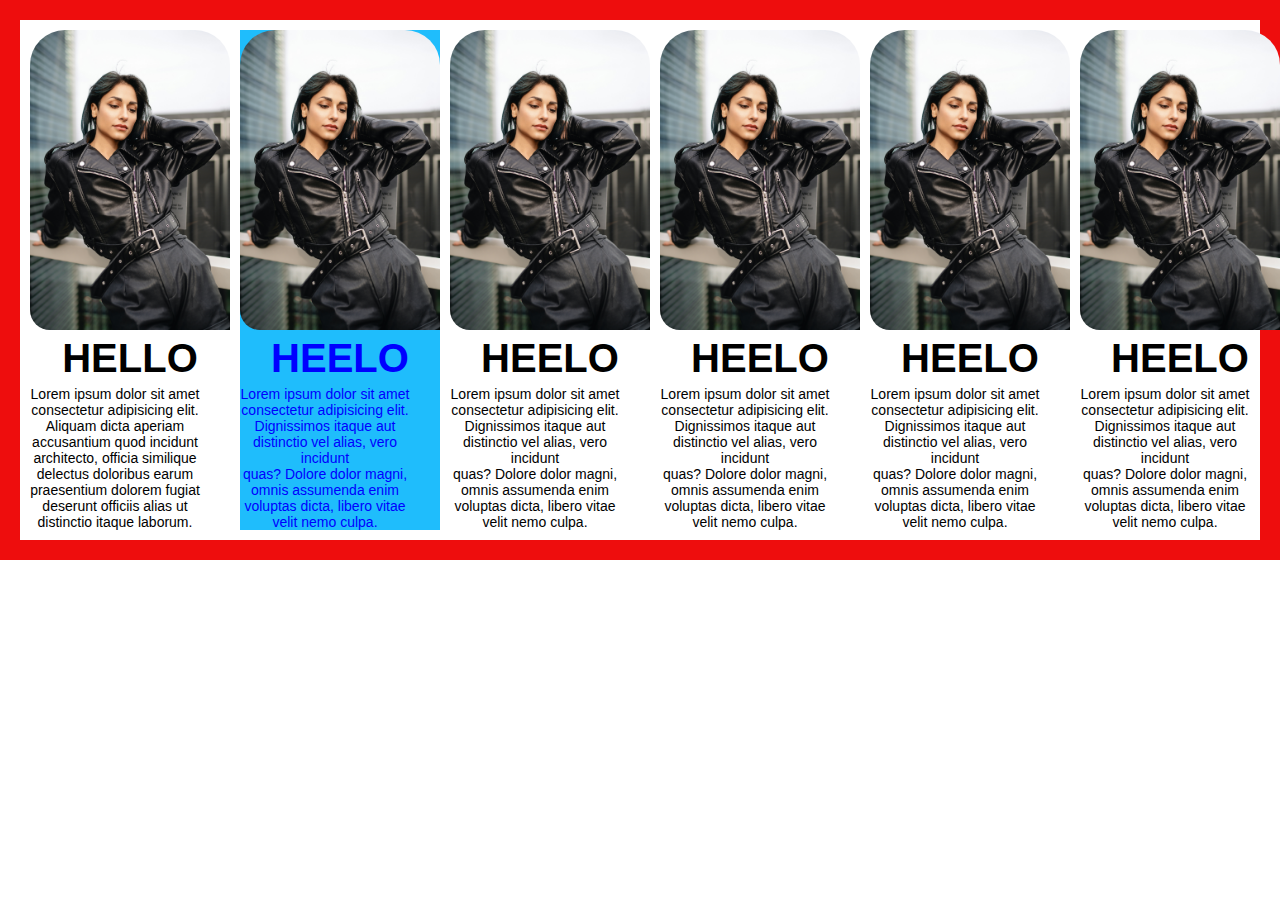
<file: areesh working si/a2.html>
<!DOCTYPE html>
<html lang="en">
<head>
    <meta charset="UTF-8">
    <meta name="viewport" content="width=device-width, initial-scale=1.0">
    <title>Document</title>
    <style>
        *{
            margin: 0;
            padding: 0;
            box-sizing: border-box;
            font-family: Arial, Helvetica, sans-serif;
        }
        .main{
            border: 20px solid rgb(238, 13, 13);
                /* border-radius:  6px solid  black; */
                font-size: 22px;
                padding: 5px;
                display: flex;
                flex-direction: row;
                justify-content: space-evenly;
        }
        .child{
            margin: 5px;
            text-align: center;
        }
        .child >img{
            width: 200px;
            border-radius: 35px 35px 0 20px; 
          }
        .child >img:hover{
            /* border-radius: 0 0 35px 35px; */
            /* filter: grayscale(100%); */
            transform: scale(1.1);
            cursor: pointer;

        }    
     
        .child >h1{
            font-size: 40px;
            text-align: center;
        }
        .child >h1:hover{
            color: #fff;
            background-color: black;
        }
        .child >p{
            font-size: 14px;
            text-align: center;
            margin: 5px 30px 0 0;
        }
        .child >p:hover{
            color: #e4ebee;
            background-color: rgb(18, 17, 20);
            cursor: pointer;
        }

        .child1{
            color: blue;
            background-color: rgb(31, 189, 252);
        }
        
    </style>
</head>
<body>
    <div class="main">
        <div class="child">
            <img src="image/124.jpg" alt="">
            <h1>HELLO</h1>
            <p>Lorem ipsum dolor sit amet consectetur adipisicing elit. Aliquam dicta aperiam accusantium quod incidunt <br> architecto, officia similique delectus doloribus earum praesentium dolorem fugiat <br> deserunt officiis alias ut distinctio itaque laborum.</p>
        </div>
        <div class="child child1">
            <img src="image/124.jpg" alt="">
            <h1>HEELO</h1>
            <p>Lorem ipsum dolor sit amet consectetur adipisicing elit. Dignissimos itaque aut distinctio vel alias, vero incidunt <br> quas? Dolore dolor magni, omnis assumenda enim voluptas dicta, libero vitae velit nemo culpa.</p>
        </div>
        <div class="child child2">
            <img src="image/124.jpg" alt="">
            <h1>HEELO</h1>
            <p>Lorem ipsum dolor sit amet consectetur adipisicing elit. Dignissimos itaque aut distinctio vel alias, vero incidunt <br> quas? Dolore dolor magni, omnis assumenda enim voluptas dicta, libero vitae velit nemo culpa.</p>
        </div>
        <div class="child child3">
            <img src="image/124.jpg" alt="">
            <h1>HEELO</h1>
            <p>Lorem ipsum dolor sit amet consectetur adipisicing elit. Dignissimos itaque aut distinctio vel alias, vero incidunt <br> quas? Dolore dolor magni, omnis assumenda enim voluptas dicta, libero vitae velit nemo culpa.</p>
        </div>
        <div class="child child4">
            <img src="image/124.jpg" alt="">
            <h1>HEELO</h1>
            <p>Lorem ipsum dolor sit amet consectetur adipisicing elit. Dignissimos itaque aut distinctio vel alias, vero incidunt <br> quas? Dolore dolor magni, omnis assumenda enim voluptas dicta, libero vitae velit nemo culpa.</p>
        </div>
        <div class="child child5">
            <img src="image/124.jpg" alt="">
            <h1>HEELO</h1>
            <p>Lorem ipsum dolor sit amet consectetur adipisicing elit. Dignissimos itaque aut distinctio vel alias, vero incidunt <br> quas? Dolore dolor magni, omnis assumenda enim voluptas dicta, libero vitae velit nemo culpa.</p>
        </div>
    </div>
</body>
</html>
</file>
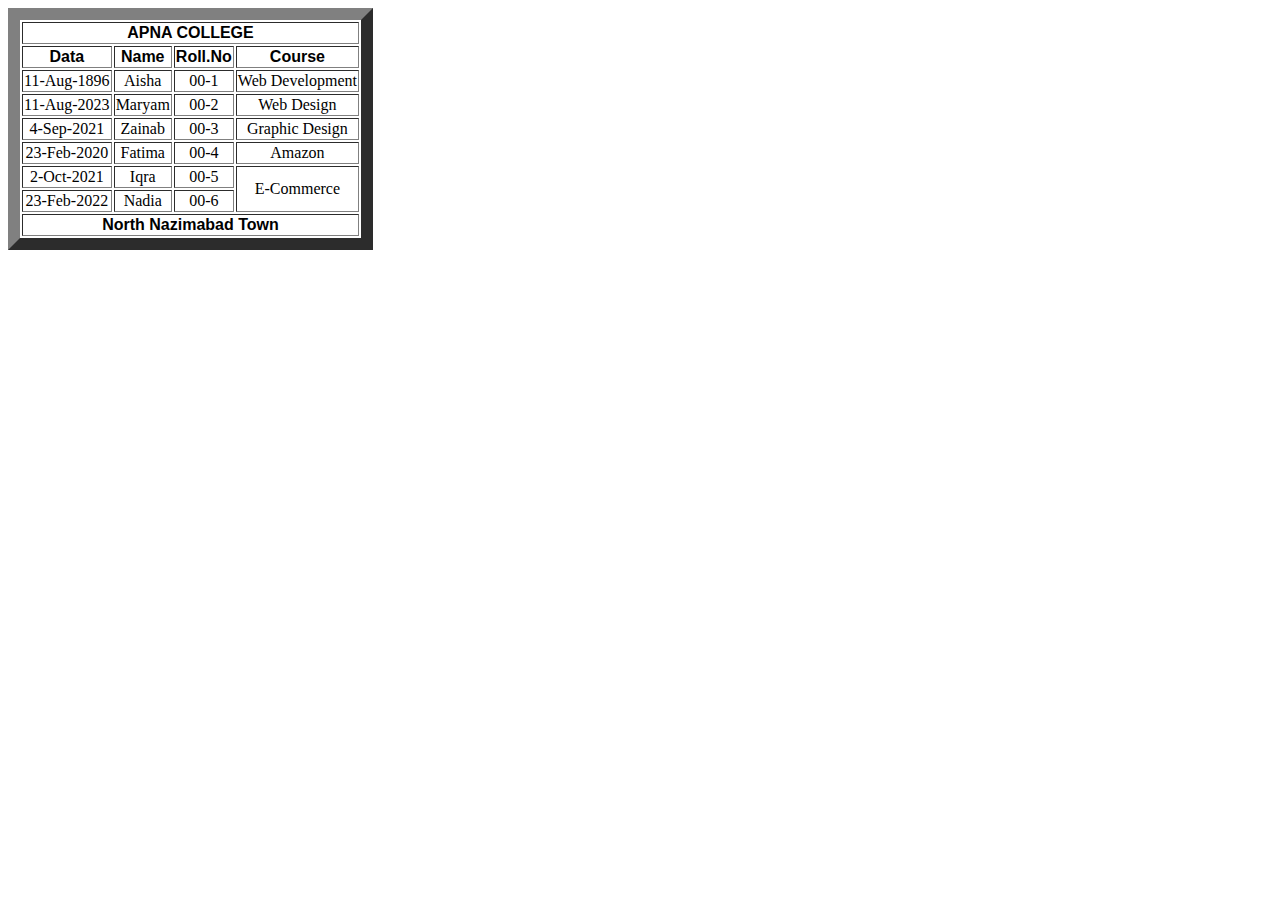
<file: areesh working si/aa.html>
<!DOCTYPE html>
<html lang="en">
<head>
    <meta charset="UTF-8">
    <meta name="viewport" content="width=device-width, initial-scale=1.0">
    <title>SADDA</title>
    <style>
        .ab{
            color: black;
            font-weight: 900;
            font-family: Arial, Helvetica, sans-serif;
        }
        .ab:hover{
            color: black;
            background:#C0C0C0;
            font-family: initial;
            cursor: pointer;
        }
        .ab1{
            color: black;
            font-weight: 700;
            font-family: Arial, Helvetica, sans-serif;
        }
        .ab1:hover{
            color:black;
            background-color: #C0C0C0;
            font-family: initial;
            cursor: pointer;
        }
        .ab2{
            color: black;
            font-weight:600 ;
            font-family: 'Gill Sans', 'Gill Sans MT', Calibri, 'Trebuchet MS', sans-serif;
        }
        .ab2:hover{
            color: blue;
            background-color:azure;
            font-family: Arial, Helvetica, sans-serif;
            cursor: pointer;
        }
    </style>
</head>
<body>
    <table border="12" style="text-align: center;">
        <thead>
            <tr>
                <th colspan="4" class="ab">APNA COLLEGE</th> 
            </tr>
            <tr class="ab2">
                <th>Data</th>
                <th>Name</th>
                <th>Roll.No</th>
                <th>Course</th>
            </tr>
        </thead>
        <tbody>
            <tr>
                <td>11-Aug-1896</td>
                <td>Aisha</td>
                <td>00-1</td>
                <td>Web Development</td>
            </tr>
            <tr>
                <td>11-Aug-2023</td>
                <td>Maryam</td>
                <td>00-2</td>
                <td>Web Design</td>
            </tr>
            <tr>
                <td>4-Sep-2021</td>
                <td>Zainab</td>
                <td>00-3</td>
                <td>Graphic Design</td>
            </tr>
                <td>23-Feb-2020</td>
                <td>Fatima</td>
                <td>00-4</td>
                <td>Amazon</td>
            </tr>
            </tr>
                <td>2-Oct-2021</td>
                <td>Iqra</td>
                <td>00-5</td>
                <td rowspan="2">E-Commerce</td>
            </tr>
            </tr>
                <td>23-Feb-2022</td>
                <td>Nadia</td>
                <td>00-6</td>
            </tr>
            
        </tbody>
        <tfoot>
            <tr>
                <th colspan="4" class="ab1">North Nazimabad Town</th>
            </tr>
        </tfoot>
    </table>
</body>
</html>
</file>
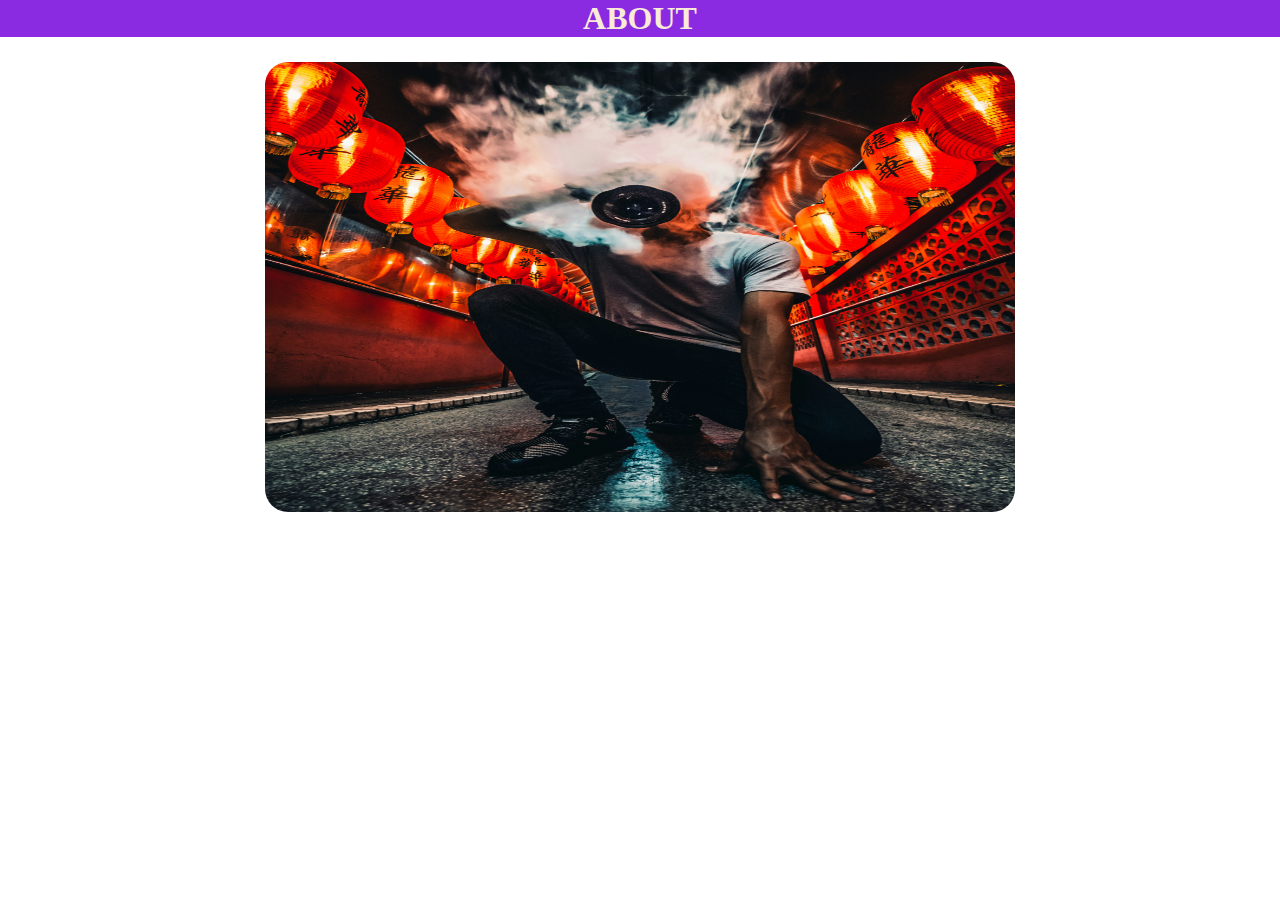
<file: areesh working si/about.html>
<!DOCTYPE html>
<html lang="en">
<head>
    <meta charset="UTF-8">
    <meta name="viewport" content="width=device-width, initial-scale=1.0">
    <title>ABOUT</title>
    <style>
        *{
            margin: 0;
            padding: 0;
            box-sizing: border-box;
            font-family: Arial, Helvetica, sans-serif;
            
        }
        .ab{
            text-align: center;
            font-weight: 800;
        }
        .ab:hover{
            color: antiquewhite;
            background-color: blueviolet;
            cursor: pointer;
            font-family:initial;
        }
        
        img{
            border-radius: 23px;
            margin-top: 25px;

            align-items: center;
            

        }      

        
        
        img:hover{
            filter: grayscale(100%);
            transform: scale(1.1);
            cursor: pointer;
            
        }
    </style>
</head>
<body>
    <h1 class="ab">ABOUT</h1>
    <center>
    <img src="image/121.jpg" alt="" width="750" height="450">
    </center>
</body>
</html>
</file>
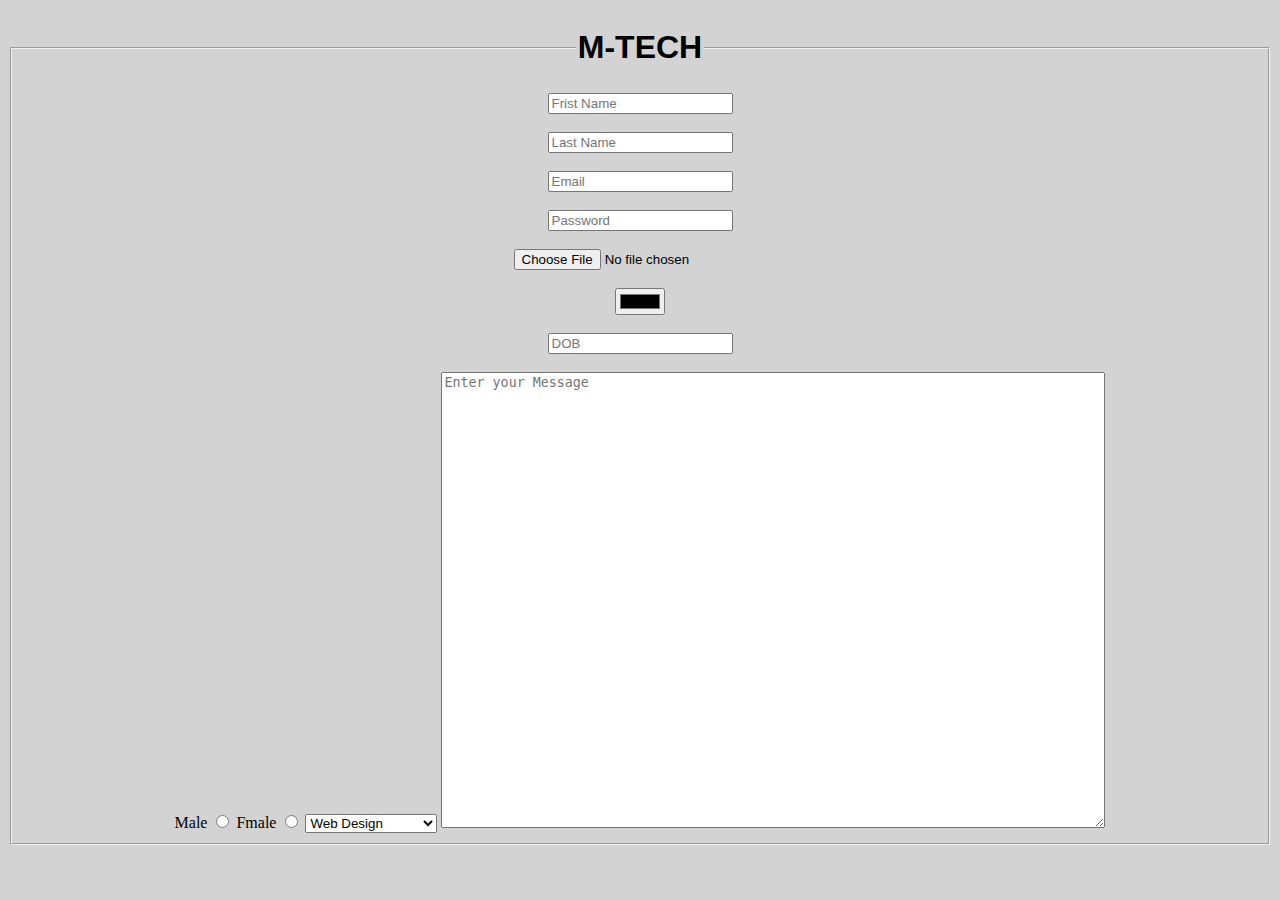
<file: areesh working si/ac.html>
<!DOCTYPE html>
<html lang="en">
<head>
    <meta charset="UTF-8">
    <meta name="viewport" content="width=device-width, initial-scale=1.0">
    <title>rehan</title>
    <style>
        .active{
            text-align: center;
            
        }
       
        h1{
            font-family: Arial, Helvetica, sans-serif;
            font-weight: 800;
            
            
        }
        h1:hover{
            background-color: black;
            color: red;
            cursor: pointer;
            font-style: italic;
        }
        .a{
            background-color: lightgray      }
    </style>
</head>
<body class="a">
    <div class="active">
    <fieldset>
        <legend>
            <h1>M-TECH</h1>
        </legend>
    <!-- frist name -->
     <input type="Frist Name" id="fname" placeholder="Frist Name"><br><br>
     <!-- last name -->
     <input type="Last Name" id="lname" placeholder="Last Name"><br><br>
     <!-- Email  -->
     <input type="Email" id="mail" placeholder="Email"><br><br>
     <!-- password -->
     <input type="Password" id="pass" placeholder="Password"><br><br>
    <input type="file"><br><br>
     <input type="color"><br><br>
     <input type="dob" placeholder="DOB"><br><br>
     <label for="male">Male</label>
     <input type="radio" name="gender">
     <label for="female">Fmale</label>
     <input type="radio" name="gender">
     <select name="" id="">
        <option value="">Web Design</option>
        <option value="">Web Development</option>
        <option value="">Graphic Design</option>
        <option value="">Amazon</option>
        <option value="">E-Commerce</option>
     </select>
     <textarea name="" id="" cols="80" rows="30.5" placeholder="Enter your Message"></textarea>
    </fieldset>
</div>

</body>
</html>
</file>
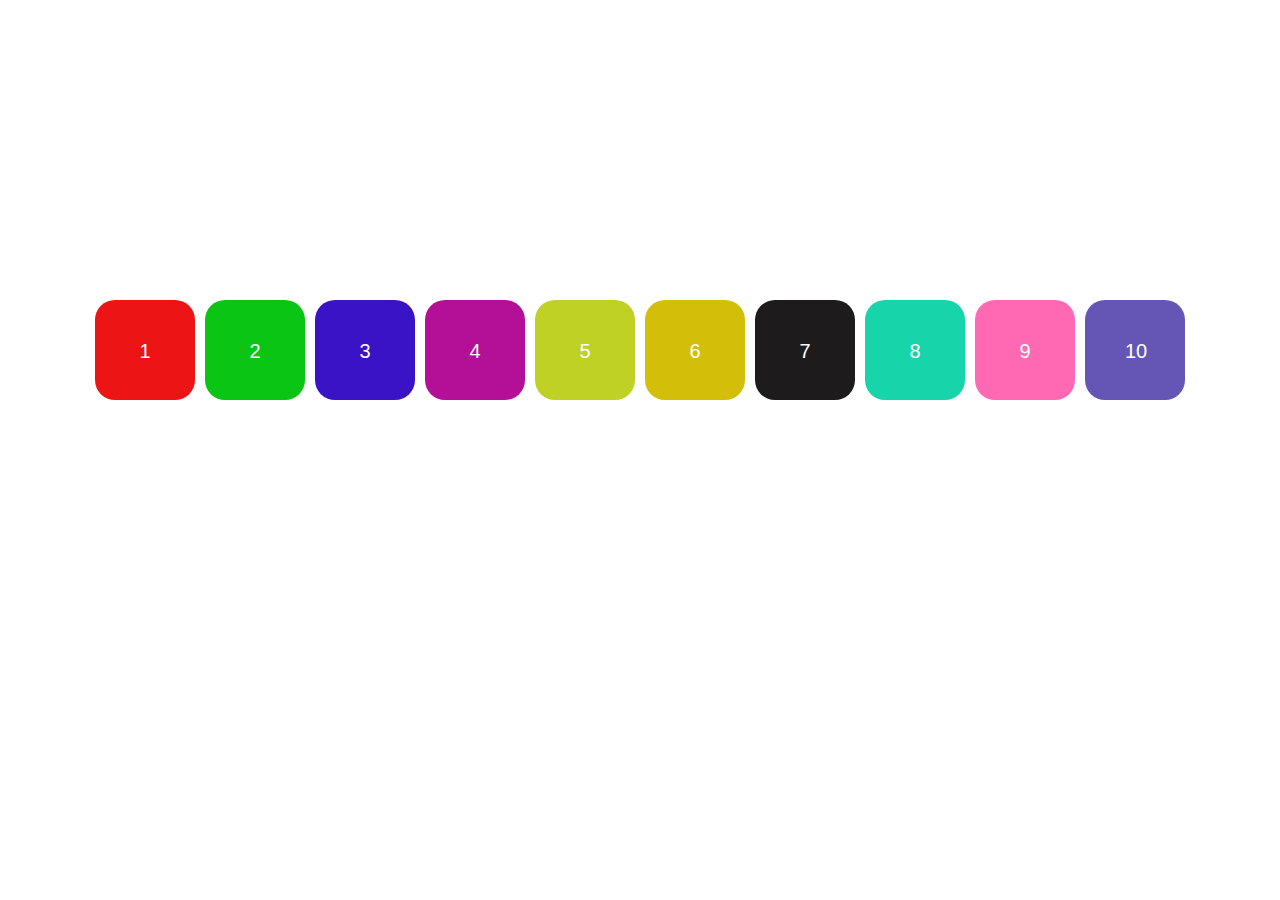
<file: areesh working si/box.html>
<!DOCTYPE html>
<html lang="en">
<head>
    <meta charset="UTF-8">
    <meta name="viewport" content="width=device-width, initial-scale=1.0">
    <title>Document</title>
    <style>
        *{
            margin: 0;
            padding: 0;
            box-sizing: border-box;
            font-family: Arial, Helvetica, sans-serif;
        }

    .main{
            border-radius: 2px solid black;
            font-size: 22px;
            height: 700px;
            padding: 7px;
            display: flex;
            flex-direction:row;
            flex-wrap: wrap;
            justify-content: center;
            align-items: center;
            align-content: space-evenly;
        }

        .child{
            margin: 5px;
            width: 100px;
            height: 100px;
            text-align: center;
        }
        
        .child1{
            background-color: rgb(236, 20, 20);
            color: #fff;
            font-size: 20px;
          padding: 40px;            
          border-radius: 20px;
       }

       .child2{
            background-color: rgb(10, 197, 19);
            color: #fff;
            font-size: 20px;
          padding: 40px;
          border-radius: 20px;
       }

       .child3{
            background-color: rgb(58, 19, 199);
            color: #fff;
            font-size: 20px;
          padding: 40px;
          border-radius: 20px;
       }

       .child4{
            background-color: rgb(179, 15, 151);
            color: #fff;
            font-size: 20px;
          padding: 40px;
          border-radius: 20px;
       }

       .child5{
            background-color: rgb(192, 209, 37);
            color: #fff;
            font-size: 20px;
          padding: 40px;
          border-radius: 20px;
       }

       .child6{
            background-color: rgb(211, 191, 10);
            color: #fff;
            font-size: 20px;
          padding: 40px;
          border-radius: 20px;
       }

       .child7{
            background-color: rgb(29, 27, 27);
            color: #fff;
            font-size: 20px;
          padding: 40px;
          border-radius: 20px;
       }

       .child8{
            background-color: rgb(23, 212, 171);
            color: #fff;
            font-size: 20px;
          padding: 40px;
          border-radius: 20px;
       }

       .child9{
            background-color:hotpink;
            color: #fff;
            font-size: 20px;
          padding: 40px;
          border-radius: 20px;
       }
       
       .child10{
         background-color: rgba(37, 16, 151, 0.705);
         color: #fff;
            font-size: 20px;
          padding: 40px;
          border-radius: 20px;
        }
       
    </style>
</head>
<body>
    <div class="main">
        <div class="child child1">1</div>
        <div class="child child2">2</div>
        <div class="child child3">3</div>
        <div class="child child4">4</div>
        <div class="child child5">5</div>
        <div class="child child6">6</div>
        <div class="child child7">7</div>
        <div class="child child8">8</div>
        <div class="child child9">9</div>
        <div class="child child10">10</div>
    </div>
</body>
</html>
</file>
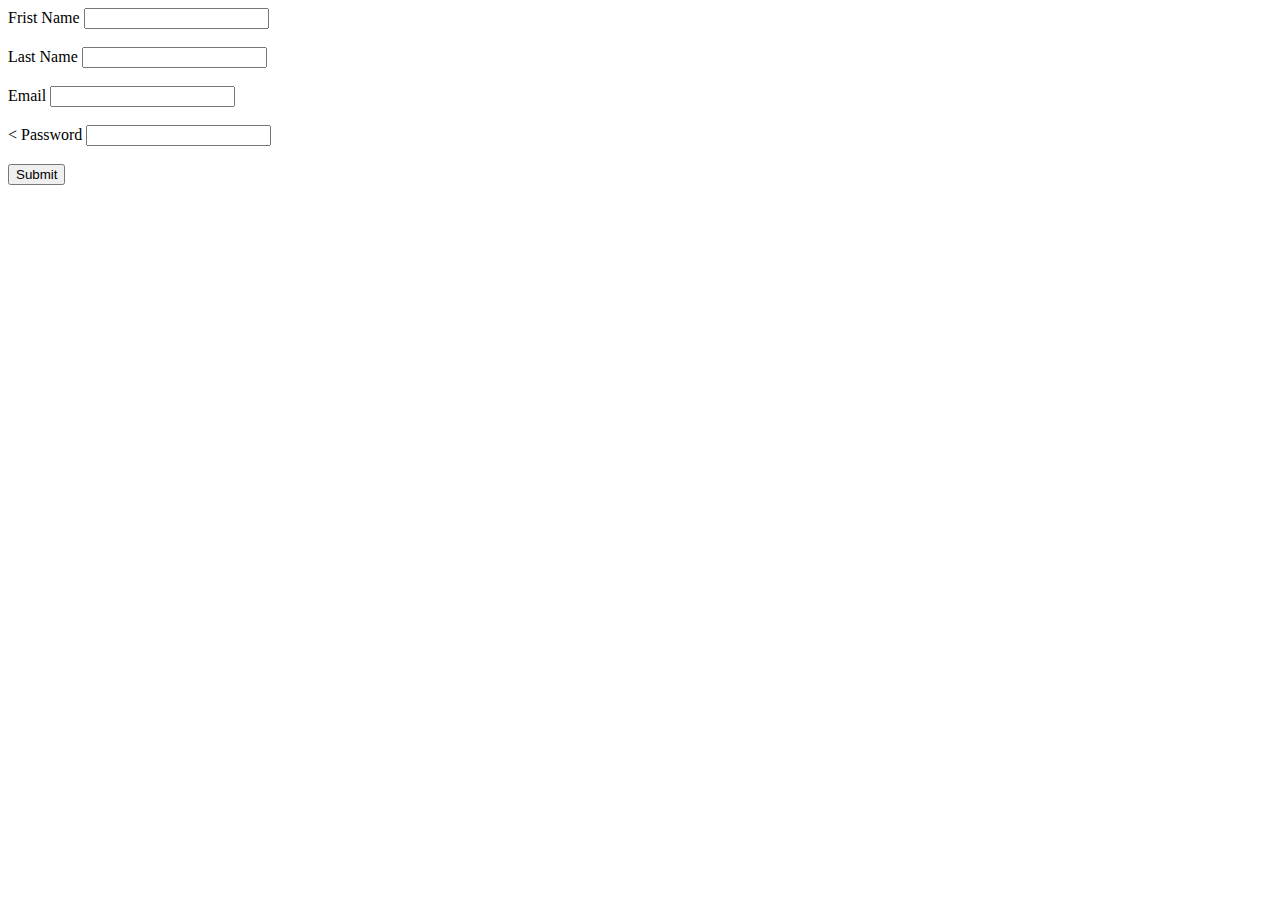
<file: areesh working si/cc.html>
<!DOCTYPE html>
<html lang="en">
<head>
    <meta charset="UTF-8">
    <meta name="viewport" content="width=device-width, initial-scale=1.0">
    <title>SALAM KHAN</title>
</head>
<body>
    <label for="Frist">Frist Name</label>
    <input type="frist" required><br><br>
    <label for="Last">Last Name</label>
    <input type="last" required><br><br>
    <label for="Email">Email</label>
    <input type="Email" required><br><br><
    <label for="Password">Password</label>
    <input type="pass" required><br><br>
    <input type="Submit">

</html>
</file>
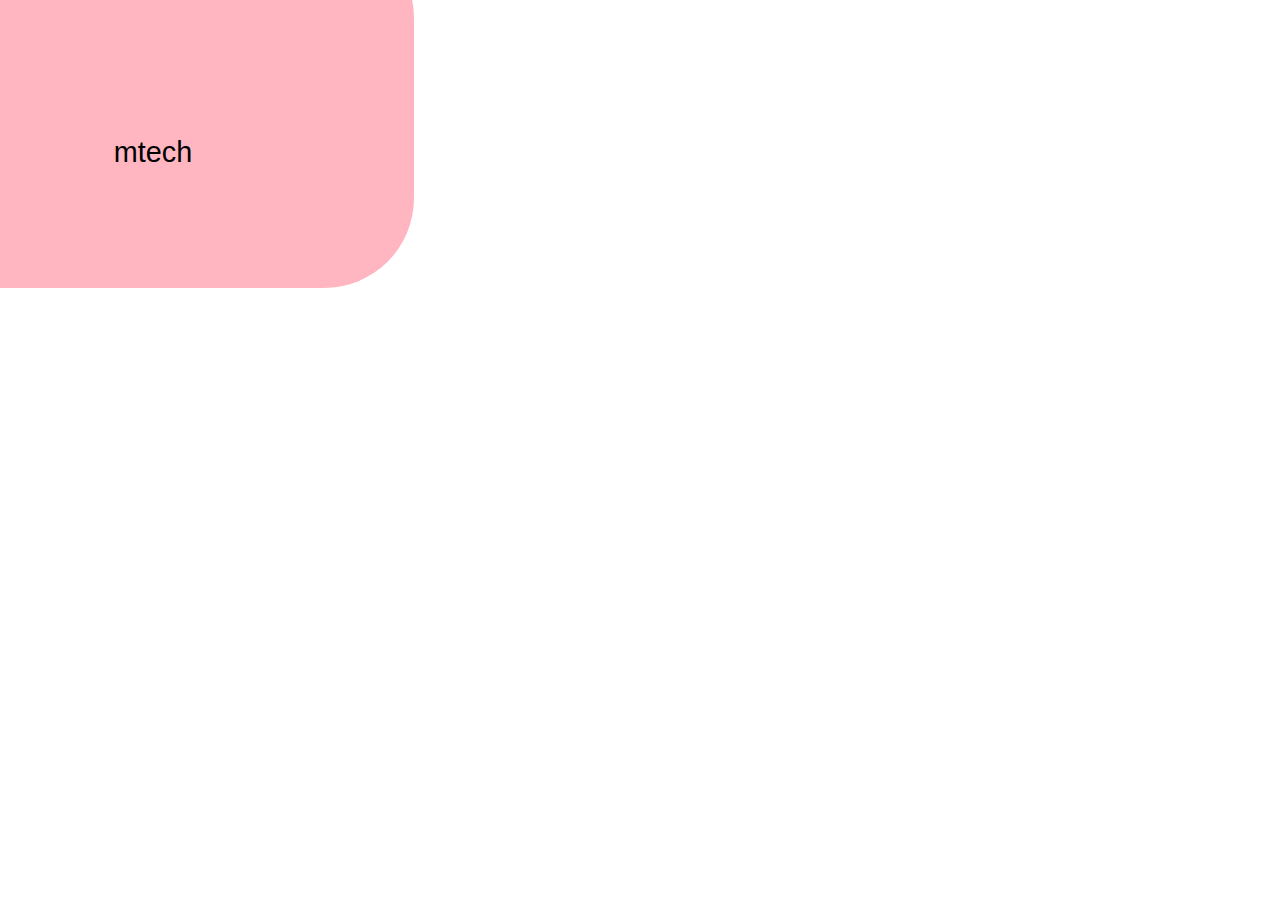
<file: areesh working si/contact.html>
<!DOCTYPE html>
<html lang="en">
<head>
    <meta charset="UTF-8">
    <meta name="viewport" content="width=device-width, initial-scale=1.0">
    <title>sara</title>
    <style>
        *{
            font-family: Arial, Helvetica, sans-serif;
        }
        .mein{
            width: 290px;
            height: 200px;
            border-radius: 50px;
            background-color: lightpink;
            line-height: 250px;
            text-align: center;
            position:absolute;
            animation-name: abcd;
            animation-duration: 10s;
            animation-iteration-count: infinite;
            animation-direction:alternate-reverse;
            position:absolute;
            animation-timing-function: ease-in-out;
            -webkit-transform: scale(2);
            transform: scale(1.8);


        }
        @keyframes abcd{
            0%{
                background-color: lightpink;
                top: 0;
                left: 0;

            }
            25%{
                background-color: palevioletred;
                top: 0;
                left: 200px;
            }
            50%{
                background-color: hotpink;
                top: 200px;
                left: 200px;
            }
            75%{
                background-color: darkmagenta;
                top: 200px;
                left: 0;
            }
            100%{
                background-color: brown;
                top: 0;
                left: 0;
            }
        }
    </style>
</head>
<body>
    <div class="mein">mtech</div>
    <!-- <img src="image/cc.jpg" alt="smarphone" class="mein"> -->
    
</body>
</html>
</file>
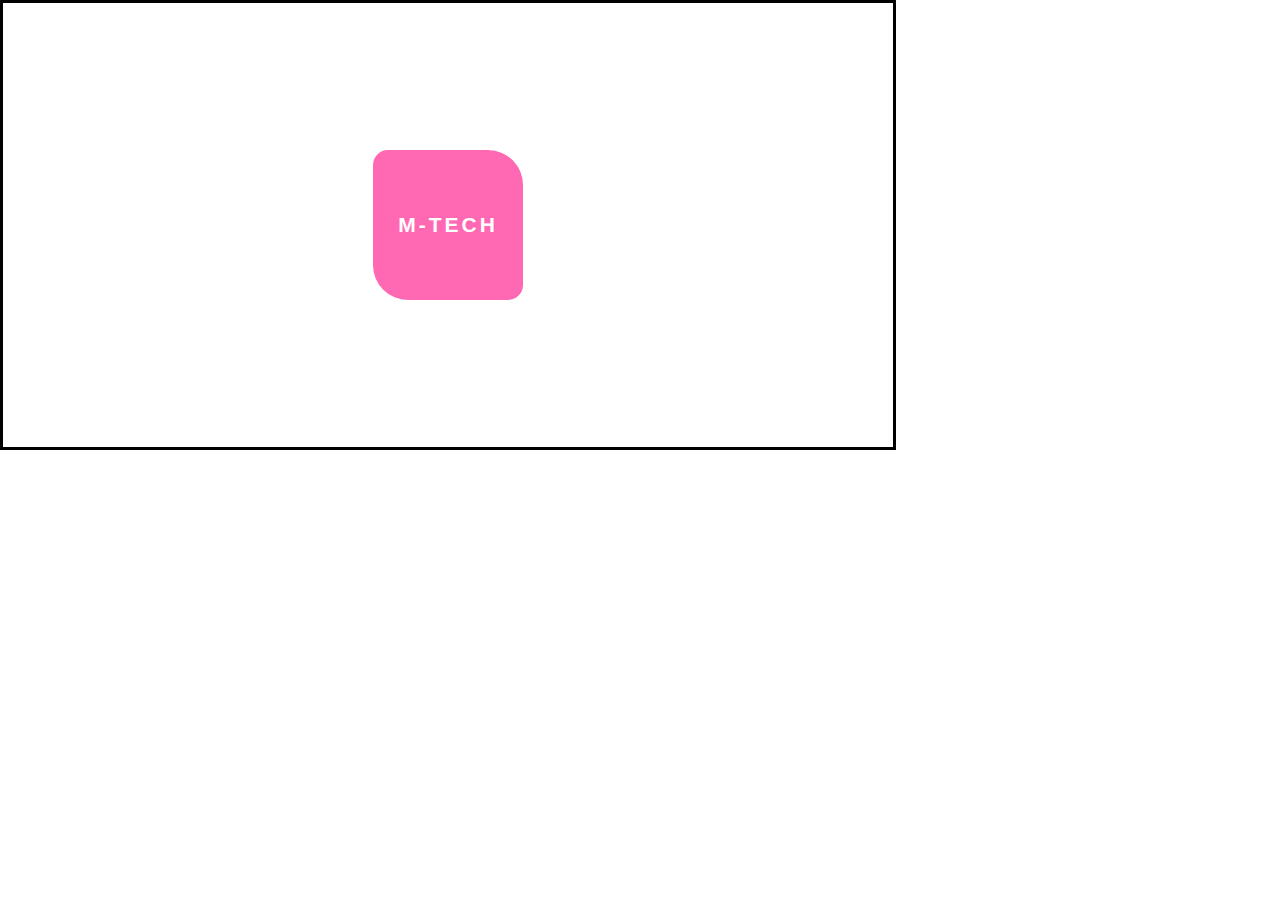
<file: areesh working si/form.html>
<!DOCTYPE html>
<html lang="en">
<head>
    <meta charset="UTF-8">
    <meta name="viewport" content="width=device-width, initial-scale=1.0">
    <title>iqra</title>
    <style>
        *{
            margin: 0;
            padding: 0;
            box-sizing: border-box;
            font-family: Arial, Helvetica, sans-serif;
        }
        .parent{
            width: 70%;
            height: 450px;
            border: solid black;
            position: relative;
        }
        .child{
            width: 150px;
            height: 150px;
            text-align: center;
            line-height: 150px;
            font-weight: 600;
            font-size: 21px;
            background-color: hotpink;
            color: #fff;
            border-radius: 15px 35px;
            text-transform: uppercase;
            letter-spacing: 3px;
            position: absolute;
            top: 50%;
            left: 50%;
            transform: translate(-50%,-50%);

        }

    </style>
</head>
<body>
    <div class="parent">
        <div class="child">m-tech</div>

    </div>
</body>
</html>
</file>
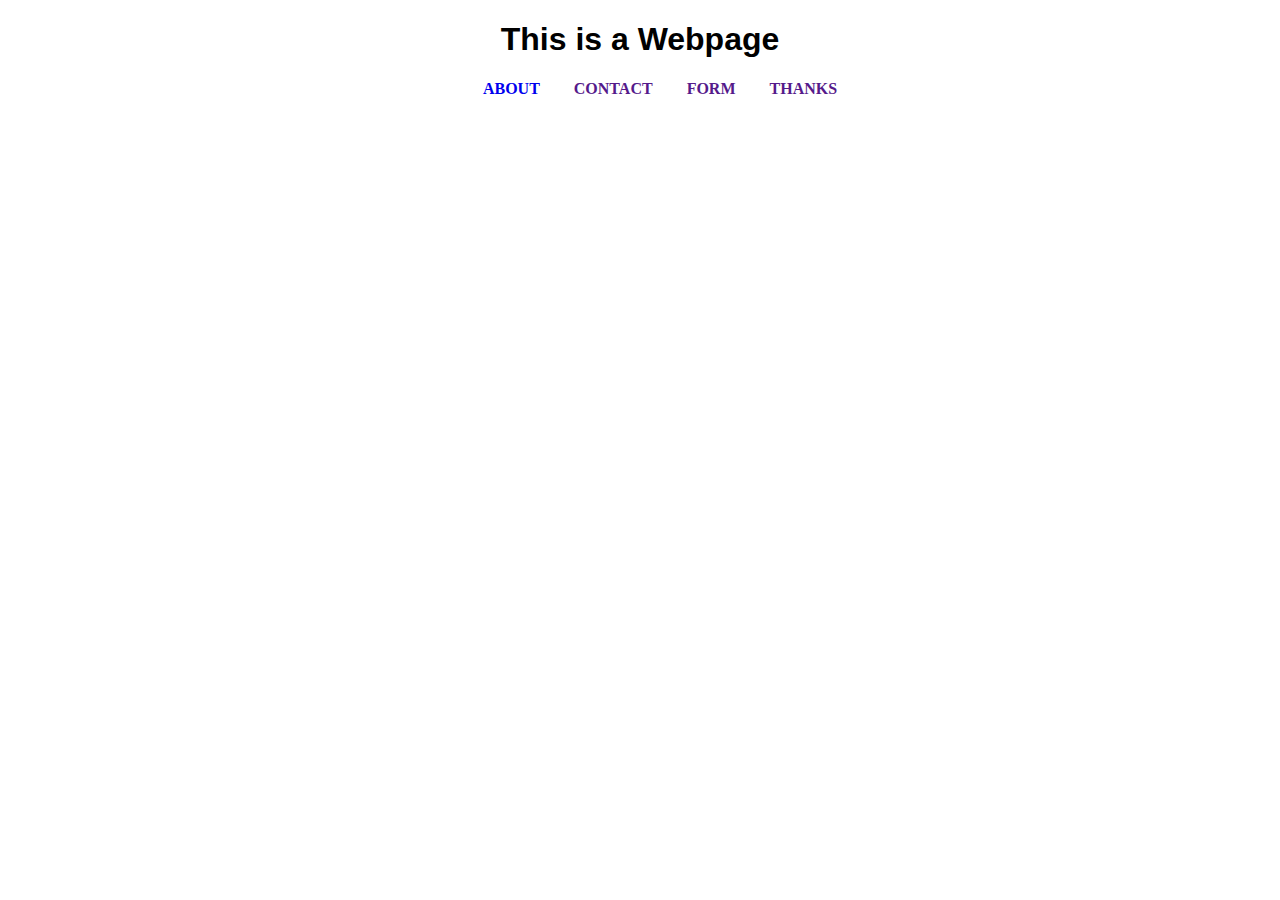
<file: areesh working si/home.html>
<!DOCTYPE html>
<html lang="en">
<head>
    <meta charset="UTF-8">
    <meta name="viewport" content="width=device-width, initial-scale=1.0">
    <title>HOME</title>
    <Style>
        .a{
            font-weight: 600;
            font-family: Arial, Helvetica, sans-serif;
            text-align: center;

        }
        .a:hover{
            color: red;
            background-color: black;
            font-family: initial;
            cursor: pointer;
        
        }
        div > ul > li{
            text-decoration: none;
            text-align: center;
        
        }
        ul{
            list-style: none;
        }
        li >a{
            text-decoration: none;
        }
        a{
            padding: 15px;
            font-weight: 900;
            
            
        }
        a:hover{
            background-color: rgb(89, 0, 255) ;
            border-radius: 20px 20px 10px;
            transition: 1s;
            color: #fff;
            font-family: Arial, Helvetica, sans-serif;
        }


    </Style>
</head>
<body>
    <h1  class="a">This is a Webpage</h1>
    <div>
        <ul>
            <li>
                <a href="about.html">ABOUT</a>
                <a href="">CONTACT</a>
                <a href="">FORM</a>
                <a href="">THANKS</a>
            </li>
        </ul>
    </div>
</body>
</html>
</file>
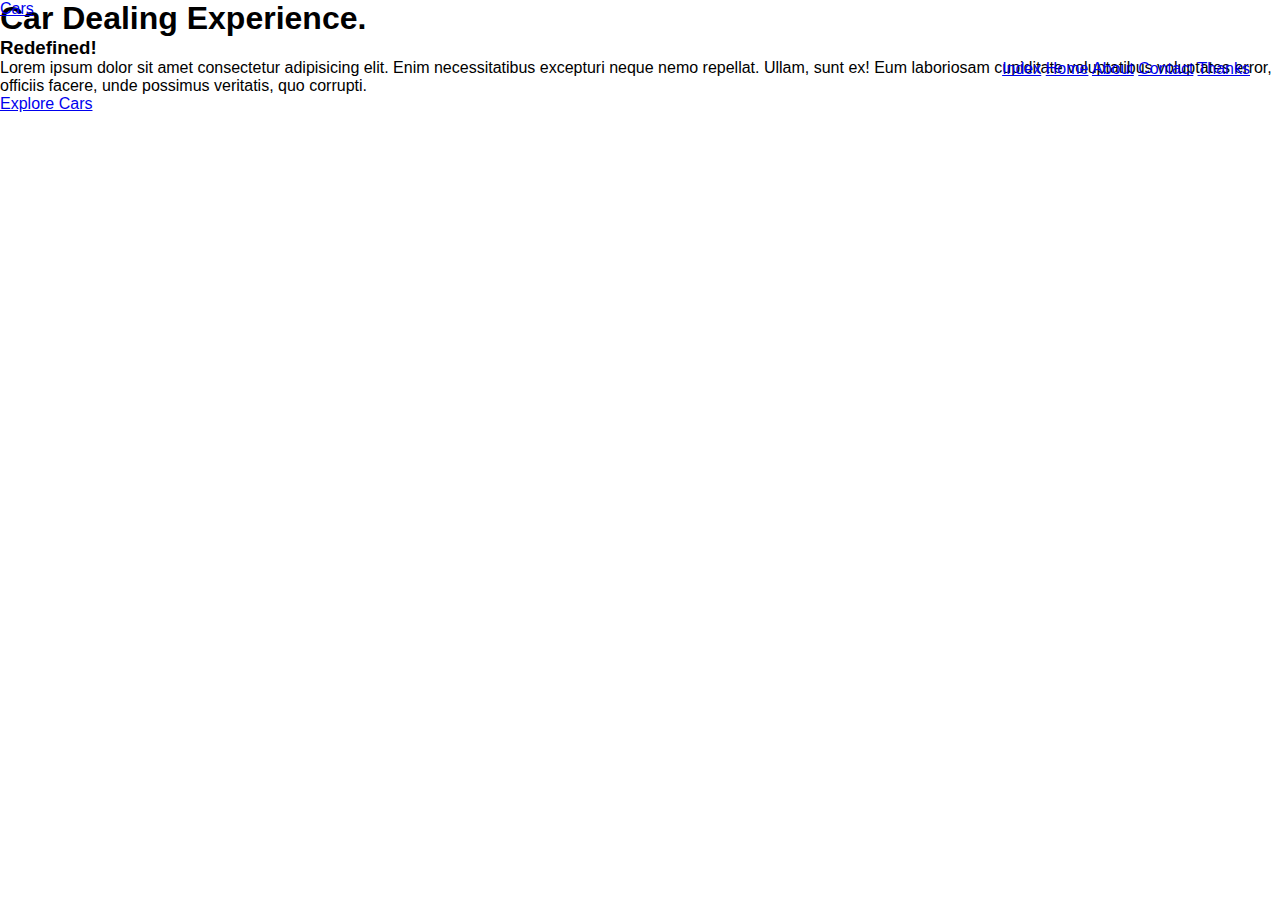
<file: areesh working si/review.html>
<!DOCTYPE html>
<html lang="en">
<head>
    <meta charset="UTF-8">
    <meta name="viewport" content="width=device-width, initial-scale=1.0">
    <title>Document</title>
    <link rel="stylesheet" href="css/style.css">
</head>
<body>
    <header class="header">
        <a href="#" class="logo">Cars</a>
        <nav class="navbar">
   
        <a href="#" class="active">Index</a>
        <a href="#">Home</a>
        <a href="#">About</a>
        <a href="#">Contact</a>
        <a href="#">Thanks</a>
        </nav>
       <div class="social-media">
        <a href="#"><i class='bx bxl-twitter'></i></a>
        <a href="#"><i class='bx bxl-facebook'></i></a>
        <a href="#"><i class='bx bxl-instagram'></i></a>
       </div>
    </header>
    <section class="home">
        <div class="home contact">
            <h1>Car Dealing Experience.</h1>
            <h3>Redefined!</h3>
            <p>Lorem ipsum dolor sit amet consectetur adipisicing elit. Enim necessitatibus excepturi neque nemo repellat. Ullam, sunt ex! Eum laboriosam cupiditate voluptatibus voluptates error, officiis facere, unde possimus veritatis, quo corrupti.<p>
                <a href="#" class="btn">Explore Cars</a>
        </div> 
        <div class="home img">
            <div class="rhombus"></div>
        </div>
    </section>
</tbody>
</html>
</file>
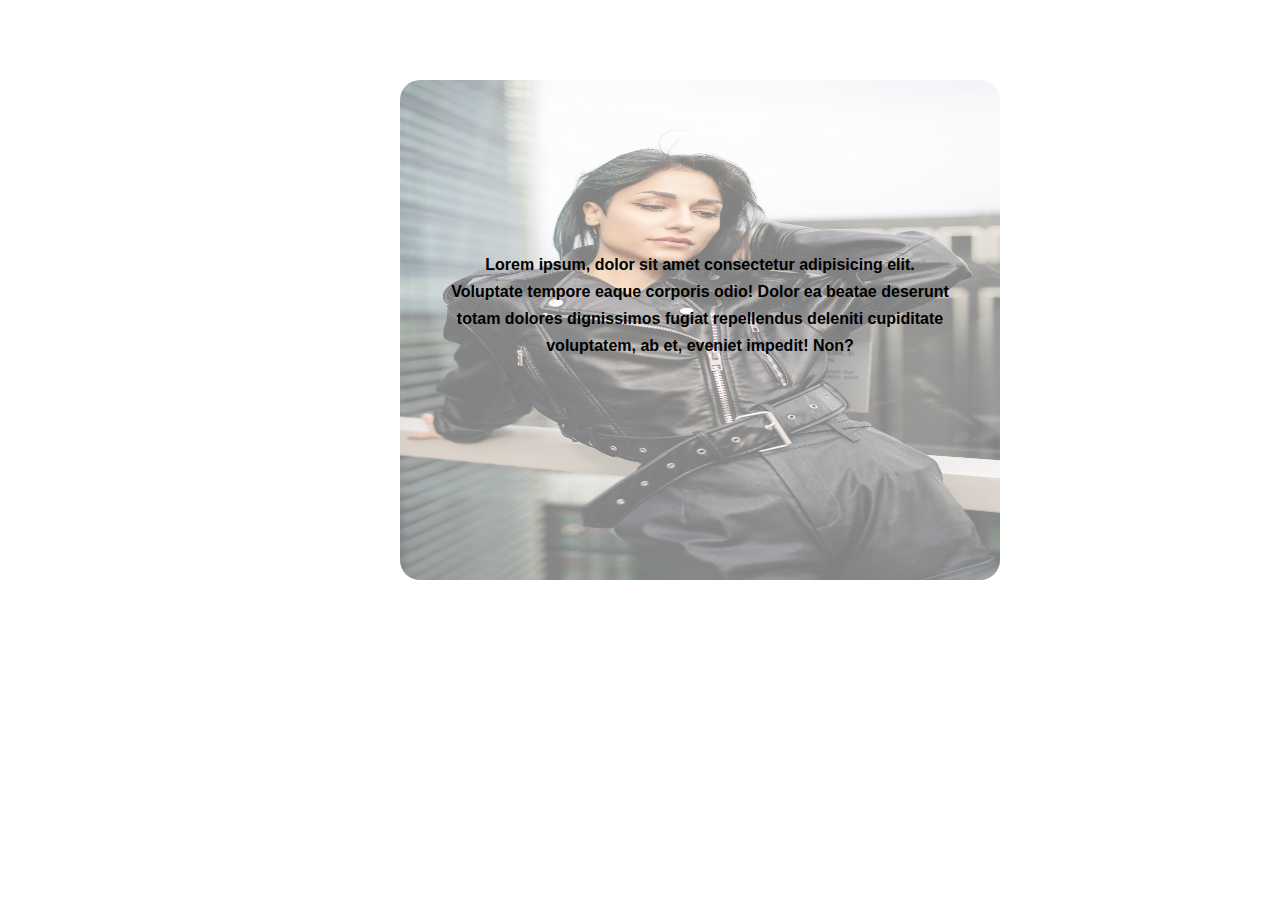
<file: areesh working si/thanks.html>
<!DOCTYPE html>
<html lang="en">
<head>
    <meta charset="UTF-8">
    <meta name="viewport" content="width=device-width, initial-scale=1.0">
    <title>ment</title>
    <style>
        *{
            margin: 0;
            padding: 0;
            box-sizing: border-box;
            font-family: Arial, Helvetica, sans-serif;
        }
        .parent{
            width: 600px;
            height: 450px;
            position: relative;
            margin:80px 400px;
        }
        .img{
        
            width: 600px;
            height: 500px;
            position: absolute;
            top: 0;
            left: 0;
            z-index: 109;
            opacity: 0.5;
            border-radius: 20px;

        }
        .p{
            position: absolute;
            top: 50%;
            left: 50%;
            padding: 50px;
            transform: translate(-50%,-50%);
            width: 600px;
            z-index: 120;
            text-align: center;
            line-height: 27px;
            font-weight: 600;
            color:lightgrey rgb(82,82,82);
        }
   
</style>
</head>
<body>
    <div class="parent">
            <img src="image/124.jpg" alt="" class="img">
        
        <p class="p">Lorem ipsum, dolor sit amet consectetur adipisicing elit. Voluptate tempore eaque corporis odio! Dolor ea beatae deserunt totam dolores dignissimos fugiat repellendus deleniti cupiditate voluptatem, ab et, eveniet impedit! Non?</p>
  
    </div>
</body>
</html>
</file>
<file: areesh working si/css/style.css>
*{
    padding: 0;
    margin: 0;
    box-sizing: border-box;
    font-family: Arial, Helvetica, sans-serif;
}
header.main{
    background: url('../image/126.jpg');
    background-position: center;
    background-size: cover;
    width: 100%;
    height: 100vh;
}
.logo{
    position: absolute;
    width: 25px;
    text-align: center;
    top: 0px;
    left: 0;
}
.logo >img{
    border: 2px solid red;
    width: 0;
}
nav{
    position:absolute;
    height: 35px;
    right: 30px;
    top: 60px;
}
.logo > img{
    width: 250PX;
}
nav > {
    height: 31px;
    list-style: none;
}
nav > ul >li{
    display: inline-block;
    text-align: center;
    height: 27px;
}
nav >ul >li >a{
    text-decoration: none;
    line-height: 22PX;
    color: white;
    font-weight: 700;
}
</file>
